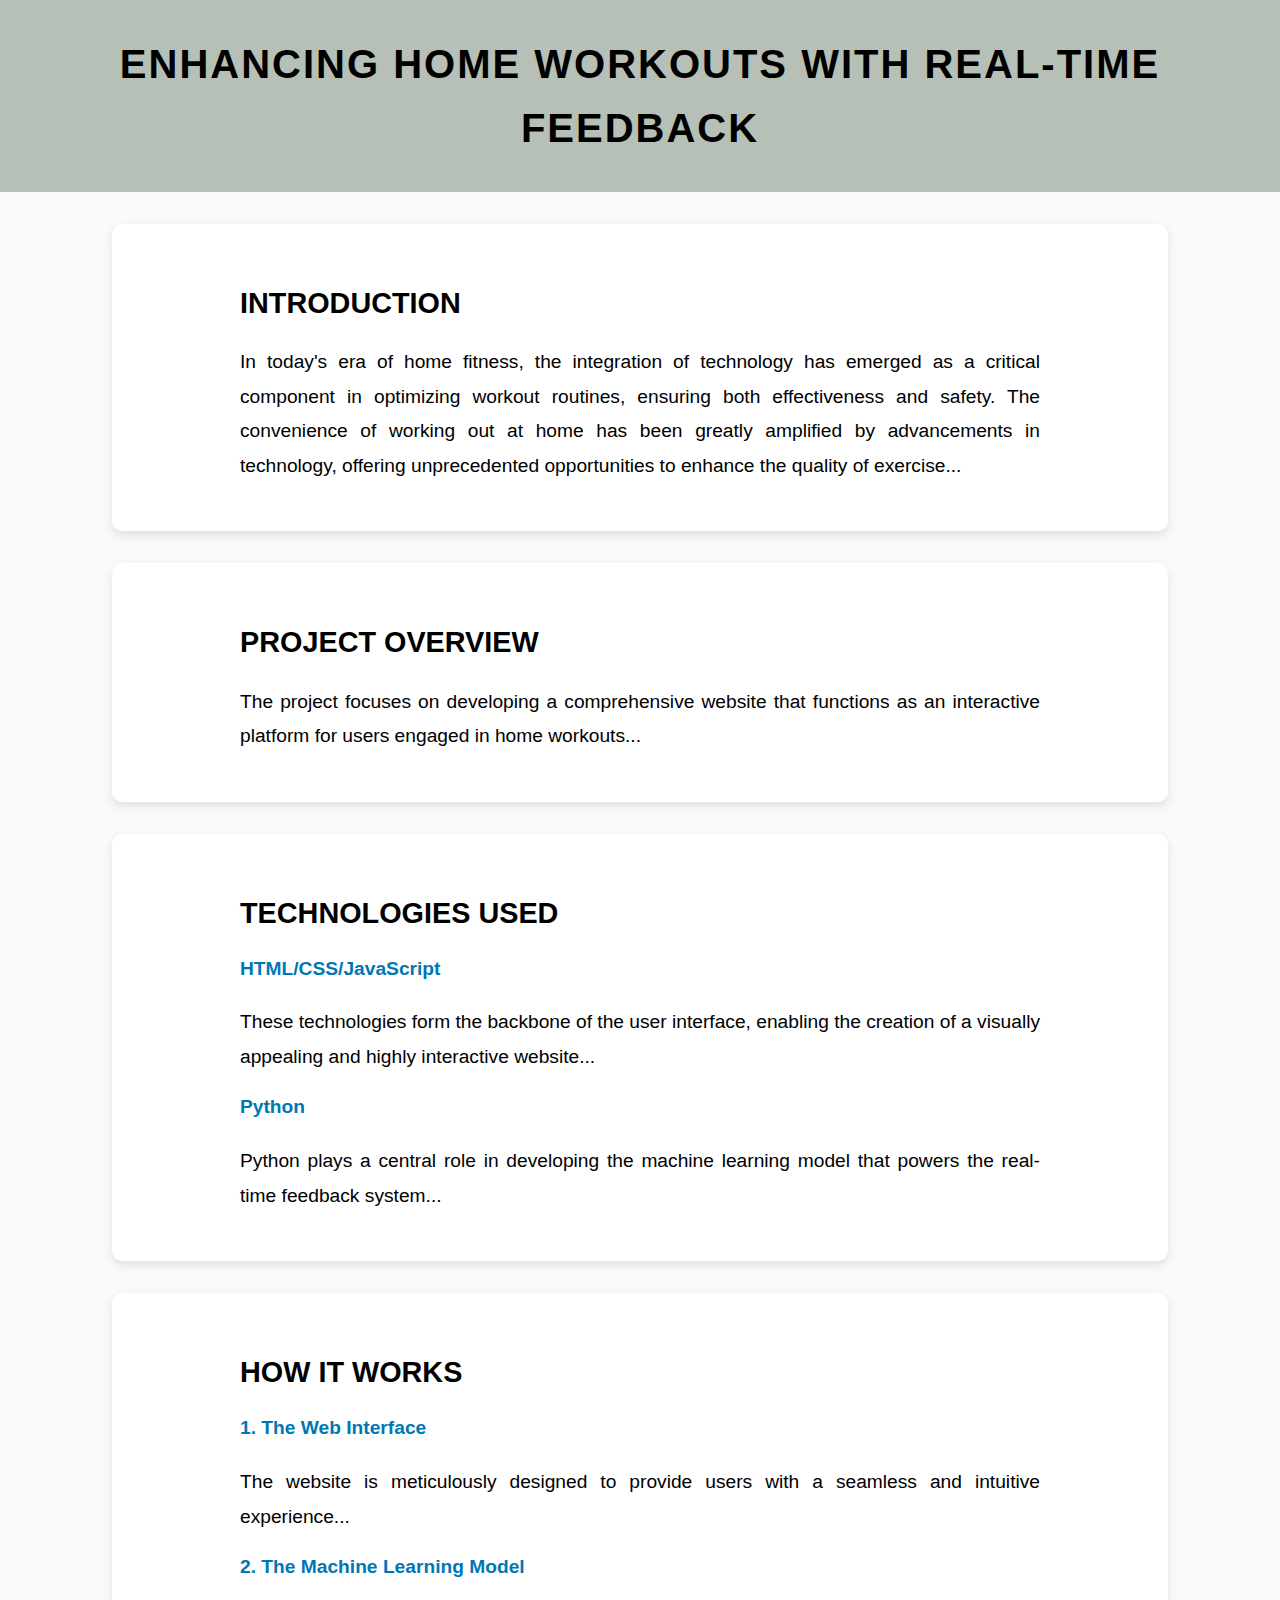
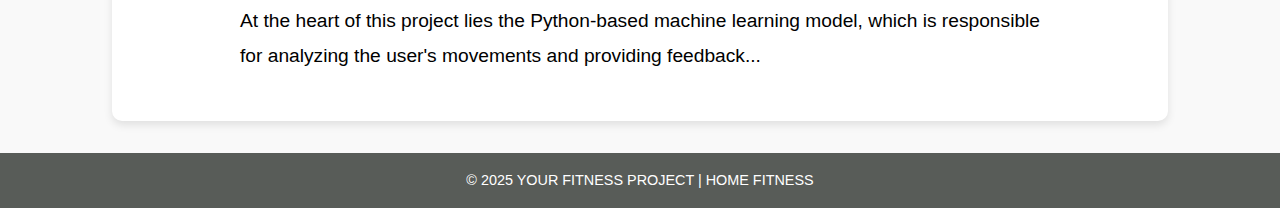
<file: templates/about.html>
<!DOCTYPE html>
<html lang="en">
<head>
    <meta charset="UTF-8">
    <meta name="viewport" content="width=device-width, initial-scale=1.0">
    <title>About</title>
    <style>
        /* General Styles */
        body {
            font-family: 'Arial', sans-serif;
            margin: 0;
            padding: 0;
            background-color: #f9f9f9;
            color: #000000;
            line-height: 1.6;
        }

        /* Header */
        h1 {
            background-color: #b7c0b7;
            color: #000000;
            text-align: center;
            padding: 2rem;
            font-size: 2.5rem;
            margin: 0;
            text-transform: uppercase;
            letter-spacing: 2px;
            animation: fadeInDown 1s ease-in-out;
        }

        h2 {
            color: #000000;
            font-size: 1.8rem;
            margin-bottom: 1rem;
            text-transform: uppercase;
            animation: fadeInLeft 1s ease-in-out;
        }

        h3 {
            color: #0077b5;
            font-size: 1.5rem;
            margin: 1rem 0;
        }

        /* Paragraphs */
        p {
            margin-bottom: 1rem;
            text-align: justify;
        }

        /* Sections */
        section {
            padding: 2rem 10%;
            background-color: #fff;
            box-shadow: 0 4px 8px rgba(0, 0, 0, 0.1);
            border-radius: 10px;
            margin: 2rem auto;
            max-width: 800px;
            animation: fadeInUp 1s ease-in-out;
        }

        /* Highlighted Keywords */
        h3, p {
            font-size: 1.2rem;
            line-height: 1.8;
        }

        /* Links */
        a {
            color: #303130;
            text-decoration: none;
            font-weight: bold;
            transition: color 0.3s ease;
        }

        a:hover {
            color: #91a191;
        }

        /* Animations */
        @keyframes fadeInDown {
            from {
                opacity: 0;
                transform: translateY(-20px);
            }
            to {
                opacity: 1;
                transform: translateY(0);
            }
        }

        @keyframes fadeInLeft {
            from {
                opacity: 0;
                transform: translateX(-20px);
            }
            to {
                opacity: 1;
                transform: translateX(0);
            }
        }

        @keyframes fadeInUp {
            from {
                opacity: 0;
                transform: translateY(20px);
            }
            to {
                opacity: 1;
                transform: translateY(0);
            }
        }

        /* Footer */
        footer {
            text-align: center;
            padding: 1rem;
            margin-top: 2rem;
            background-color: #585c58;
            color: white;
            font-size: 0.9rem;
            text-transform: uppercase;
        }
    </style>
</head>
<body>
   <h1>Enhancing Home Workouts with Real-Time Feedback</h1>

   <section>
       <h2>Introduction</h2>
       <p>In today's era of home fitness, the integration of technology has emerged as a critical component in optimizing workout routines, ensuring both effectiveness and safety. The convenience of working out at home has been greatly amplified by advancements in technology, offering unprecedented opportunities to enhance the quality of exercise...</p>
   </section>

   <section>
       <h2>Project Overview</h2>
       <p>The project focuses on developing a comprehensive website that functions as an interactive platform for users engaged in home workouts...</p>
   </section>

   <section>
       <h2>Technologies Used</h2>
       <h3>HTML/CSS/JavaScript</h3>
       <p>These technologies form the backbone of the user interface, enabling the creation of a visually appealing and highly interactive website...</p>

       <h3>Python</h3>
       <p>Python plays a central role in developing the machine learning model that powers the real-time feedback system...</p>
   </section>

   <section>
       <h2>How It Works</h2>
       <h3>1. The Web Interface</h3>
       <p>The website is meticulously designed to provide users with a seamless and intuitive experience...</p>

       <h3>2. The Machine Learning Model</h3>
       <p>At the heart of this project lies the Python-based machine learning model, which is responsible for analyzing the user's movements and providing feedback...</p>
   </section>

   <footer>
       &copy; 2025 Your Fitness Project | HOME FITNESS
   </footer>
</body>
</html>
</file>
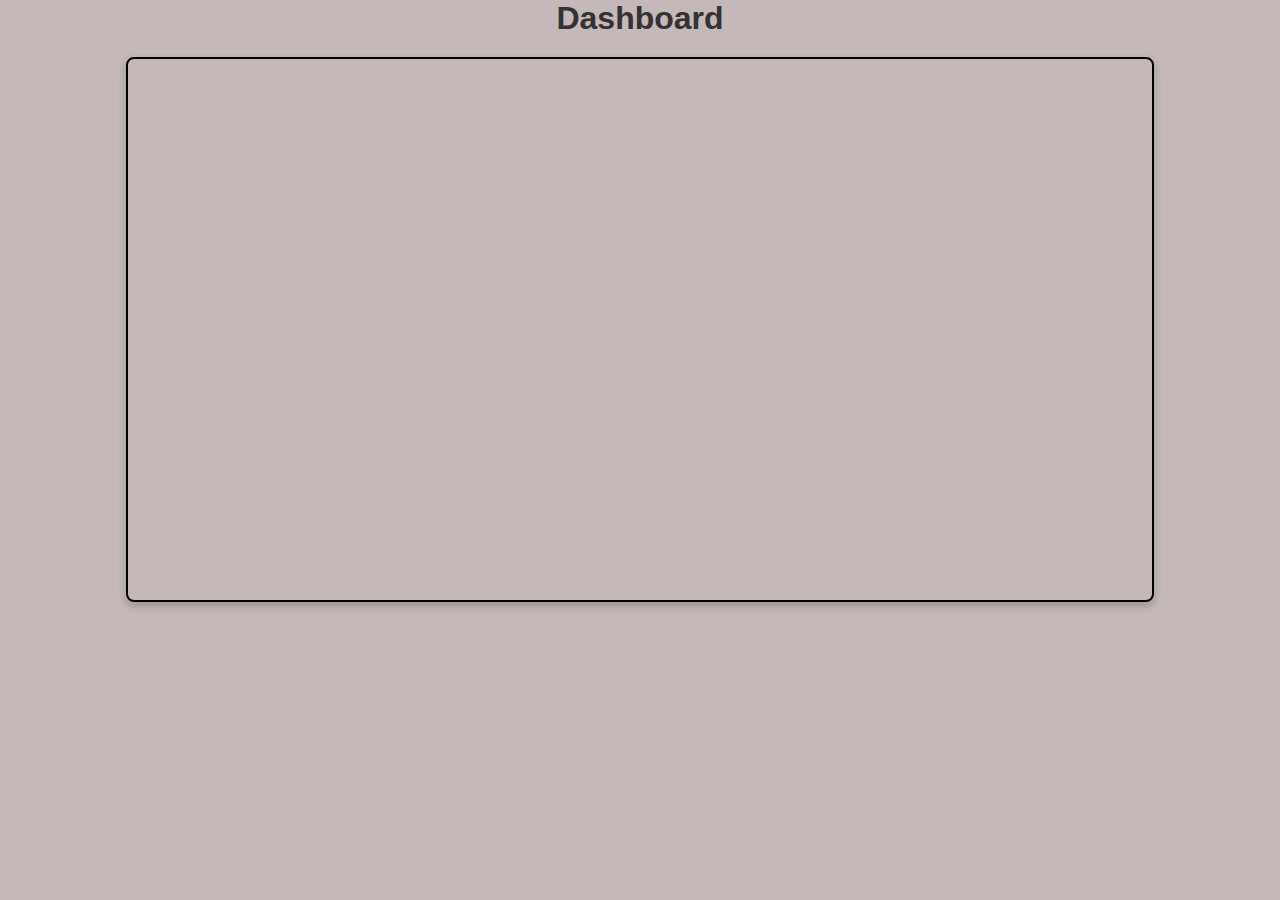
<file: templates/dashboard.html>
<!DOCTYPE html>
<html lang="en">
<head>
    <meta charset="UTF-8">
    <meta name="viewport" content="width=device-width, initial-scale=1.0">
    <title>Power BI Dashboard</title>
    <style>
        *{
            margin: 0;
            padding: 0;
        }
        body {
            font-family: Arial, sans-serif;
            margin: 0;
            padding: 0;
            display: flex;
            flex-direction: column;
            align-items: center;
            justify-content: center;
            background-color: rgb(196, 184, 184);
        }

        iframe {
            border: 2px solid black;
            border-radius: 8px;
            box-shadow: 0 4px 8px rgba(0, 0, 0, 0.2);
            background-color: rgb(196, 184, 184);
            width: 80%;
      
        }

        h1 {
            margin-bottom: 20px;
            color: #333;
        }
    </style>
</head>
<body>
    <h1>Dashboard</h1>
    <iframe title="dashchoto" width="1140" height="541.25" 
        src="https://app.powerbi.com/reportEmbed?reportId=d86fa196-2379-4029-b589-9d041e557cb6&autoAuth=true&ctid=5cd313e1-5680-4ba2-b893-ded60da5f12d" 
            allowfullscreen="true"></iframe>
</body>
</html>
</file>
